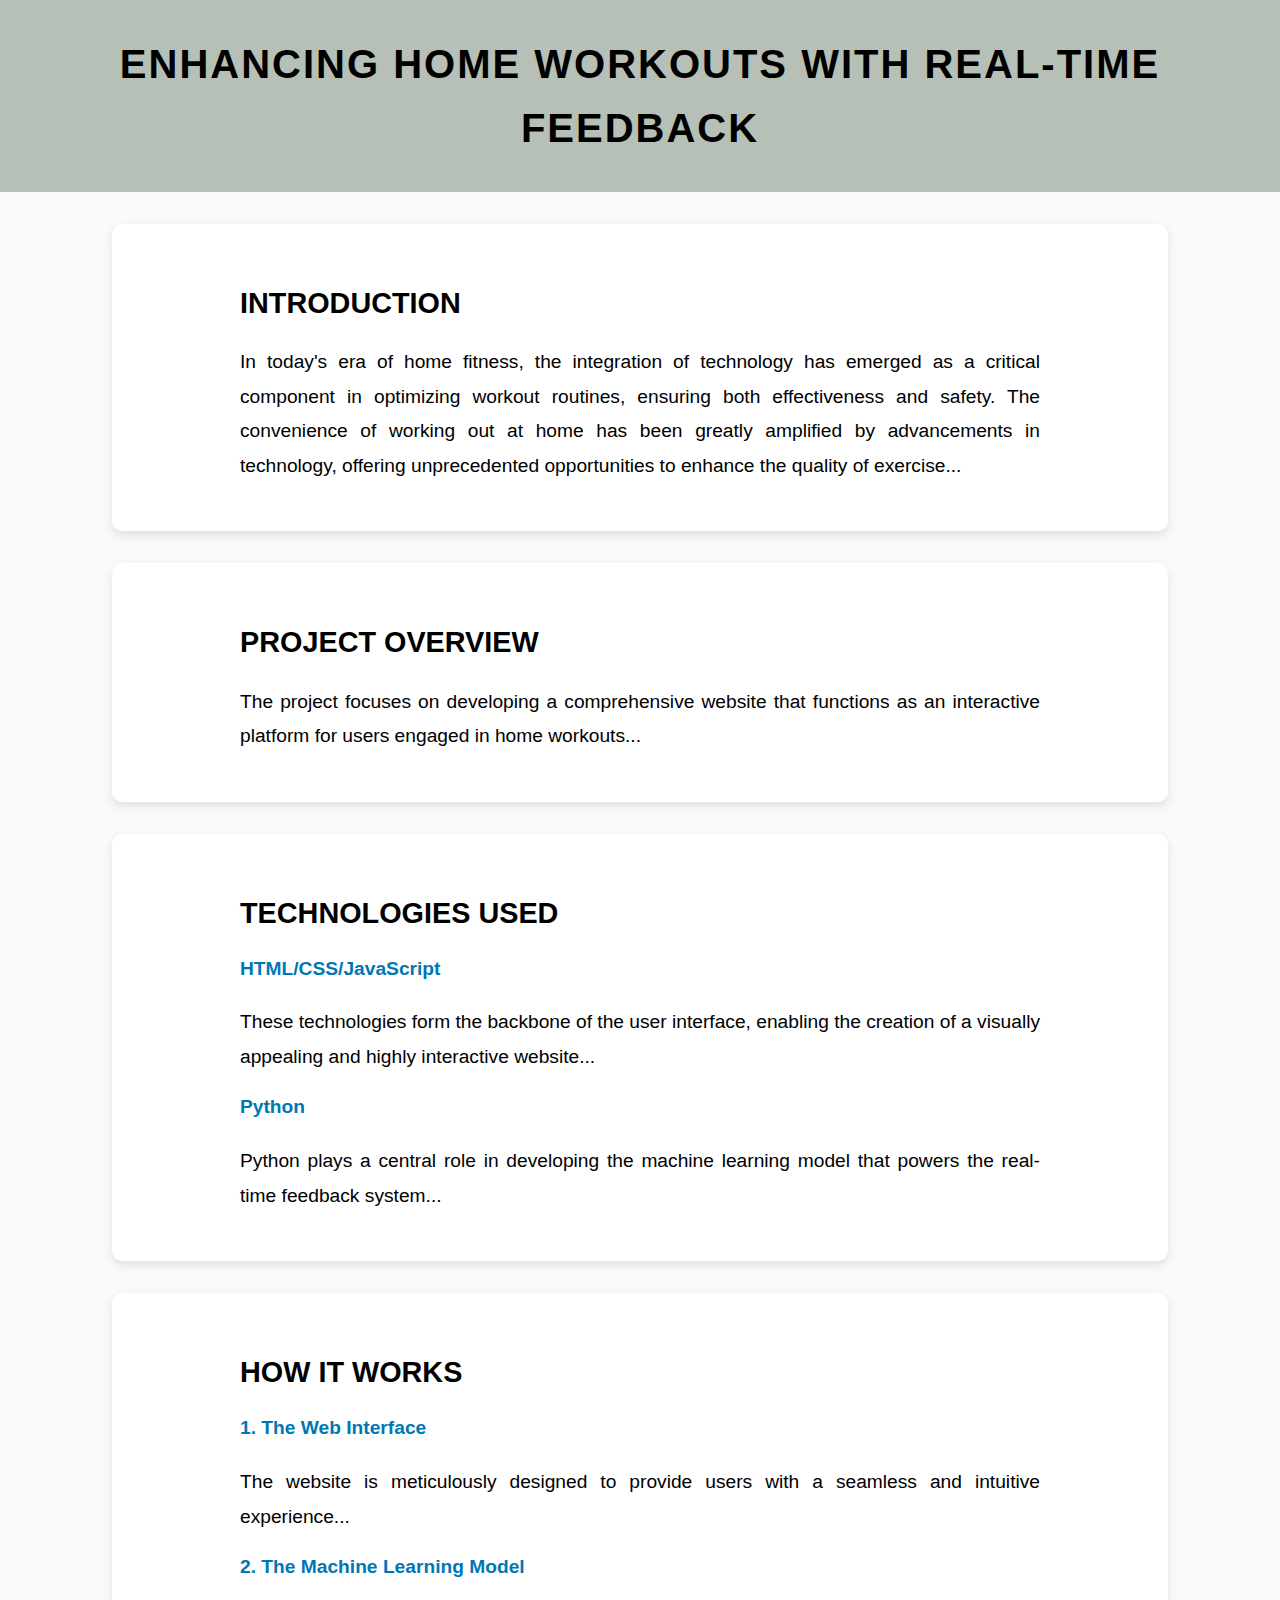
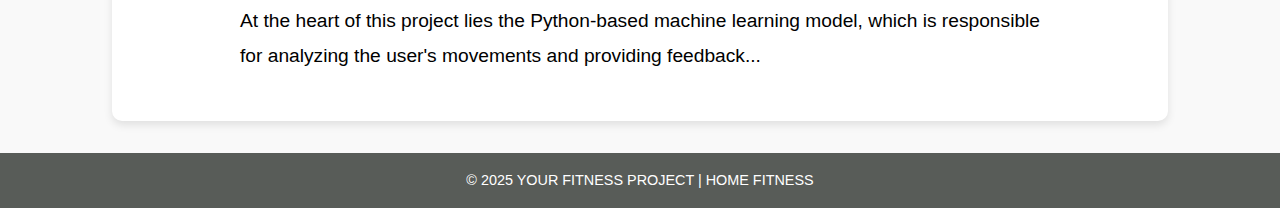
<file: templates/about.html>
<!DOCTYPE html>
<html lang="en">
<head>
    <meta charset="UTF-8">
    <meta name="viewport" content="width=device-width, initial-scale=1.0">
    <title>About</title>
    <style>
        /* General Styles */
        body {
            font-family: 'Arial', sans-serif;
            margin: 0;
            padding: 0;
            background-color: #f9f9f9;
            color: #000000;
            line-height: 1.6;
        }

        /* Header */
        h1 {
            background-color: #b7c0b7;
            color: #000000;
            text-align: center;
            padding: 2rem;
            font-size: 2.5rem;
            margin: 0;
            text-transform: uppercase;
            letter-spacing: 2px;
            animation: fadeInDown 1s ease-in-out;
        }

        h2 {
            color: #000000;
            font-size: 1.8rem;
            margin-bottom: 1rem;
            text-transform: uppercase;
            animation: fadeInLeft 1s ease-in-out;
        }

        h3 {
            color: #0077b5;
            font-size: 1.5rem;
            margin: 1rem 0;
        }

        /* Paragraphs */
        p {
            margin-bottom: 1rem;
            text-align: justify;
        }

        /* Sections */
        section {
            padding: 2rem 10%;
            background-color: #fff;
            box-shadow: 0 4px 8px rgba(0, 0, 0, 0.1);
            border-radius: 10px;
            margin: 2rem auto;
            max-width: 800px;
            animation: fadeInUp 1s ease-in-out;
        }

        /* Highlighted Keywords */
        h3, p {
            font-size: 1.2rem;
            line-height: 1.8;
        }

        /* Links */
        a {
            color: #303130;
            text-decoration: none;
            font-weight: bold;
            transition: color 0.3s ease;
        }

        a:hover {
            color: #91a191;
        }

        /* Animations */
        @keyframes fadeInDown {
            from {
                opacity: 0;
                transform: translateY(-20px);
            }
            to {
                opacity: 1;
                transform: translateY(0);
            }
        }

        @keyframes fadeInLeft {
            from {
                opacity: 0;
                transform: translateX(-20px);
            }
            to {
                opacity: 1;
                transform: translateX(0);
            }
        }

        @keyframes fadeInUp {
            from {
                opacity: 0;
                transform: translateY(20px);
            }
            to {
                opacity: 1;
                transform: translateY(0);
            }
        }

        /* Footer */
        footer {
            text-align: center;
            padding: 1rem;
            margin-top: 2rem;
            background-color: #585c58;
            color: white;
            font-size: 0.9rem;
            text-transform: uppercase;
        }
    </style>
</head>
<body>
   <h1>Enhancing Home Workouts with Real-Time Feedback</h1>

   <section>
       <h2>Introduction</h2>
       <p>In today's era of home fitness, the integration of technology has emerged as a critical component in optimizing workout routines, ensuring both effectiveness and safety. The convenience of working out at home has been greatly amplified by advancements in technology, offering unprecedented opportunities to enhance the quality of exercise...</p>
   </section>

   <section>
       <h2>Project Overview</h2>
       <p>The project focuses on developing a comprehensive website that functions as an interactive platform for users engaged in home workouts...</p>
   </section>

   <section>
       <h2>Technologies Used</h2>
       <h3>HTML/CSS/JavaScript</h3>
       <p>These technologies form the backbone of the user interface, enabling the creation of a visually appealing and highly interactive website...</p>

       <h3>Python</h3>
       <p>Python plays a central role in developing the machine learning model that powers the real-time feedback system...</p>
   </section>

   <section>
       <h2>How It Works</h2>
       <h3>1. The Web Interface</h3>
       <p>The website is meticulously designed to provide users with a seamless and intuitive experience...</p>

       <h3>2. The Machine Learning Model</h3>
       <p>At the heart of this project lies the Python-based machine learning model, which is responsible for analyzing the user's movements and providing feedback...</p>
   </section>

   <footer>
       &copy; 2025 Your Fitness Project | HOME FITNESS
   </footer>
</body>
</html>
</file>
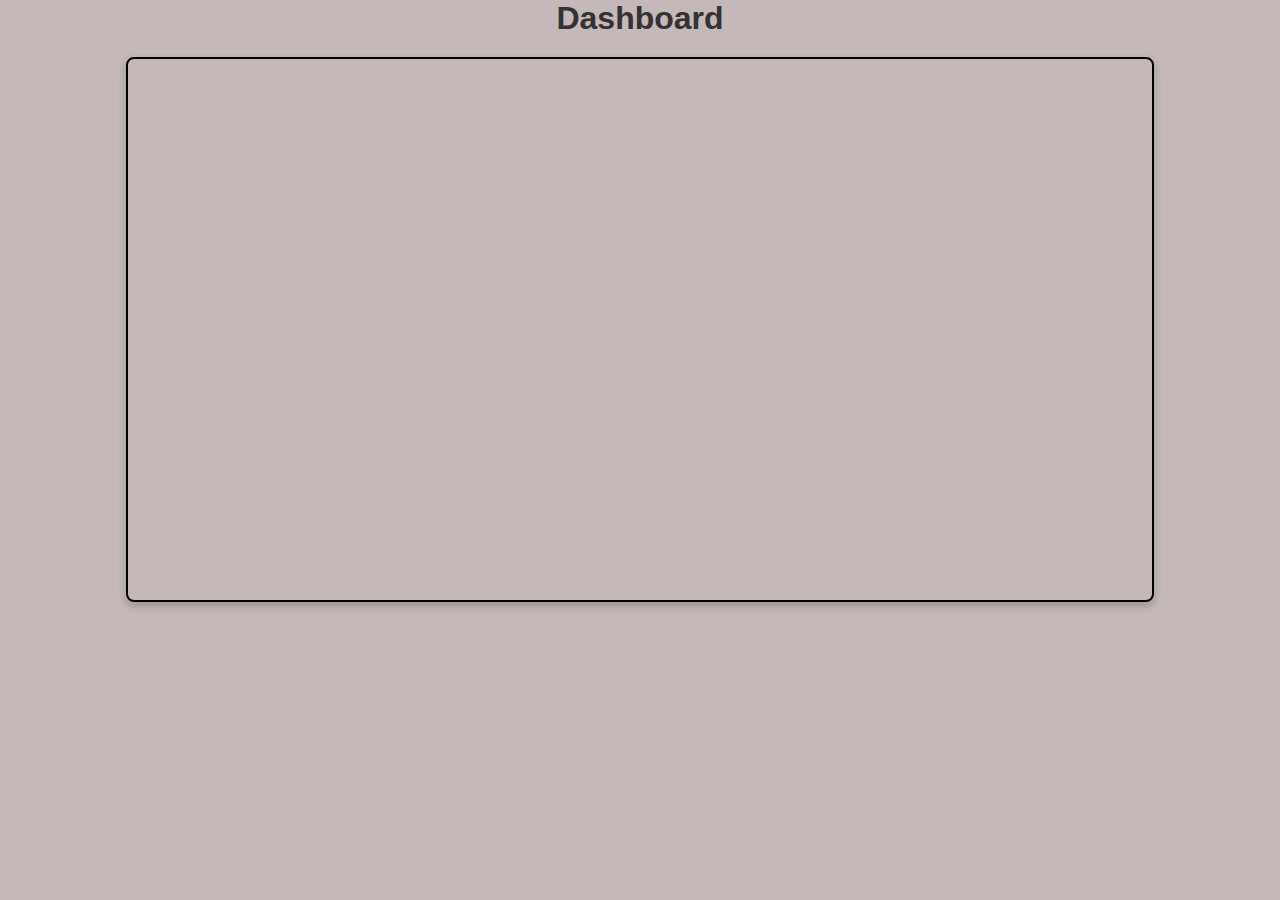
<file: templates/dashboard.html>
<!DOCTYPE html>
<html lang="en">
<head>
    <meta charset="UTF-8">
    <meta name="viewport" content="width=device-width, initial-scale=1.0">
    <title>Power BI Dashboard</title>
    <style>
        *{
            margin: 0;
            padding: 0;
        }
        body {
            font-family: Arial, sans-serif;
            margin: 0;
            padding: 0;
            display: flex;
            flex-direction: column;
            align-items: center;
            justify-content: center;
            background-color: rgb(196, 184, 184);
        }

        iframe {
            border: 2px solid black;
            border-radius: 8px;
            box-shadow: 0 4px 8px rgba(0, 0, 0, 0.2);
            background-color: rgb(196, 184, 184);
            width: 80%;
      
        }

        h1 {
            margin-bottom: 20px;
            color: #333;
        }
    </style>
</head>
<body>
    <h1>Dashboard</h1>
    <iframe title="dashchoto" width="1140" height="541.25" 
        src="https://app.powerbi.com/reportEmbed?reportId=d86fa196-2379-4029-b589-9d041e557cb6&autoAuth=true&ctid=5cd313e1-5680-4ba2-b893-ded60da5f12d" 
            allowfullscreen="true"></iframe>
</body>
</html>
</file>
